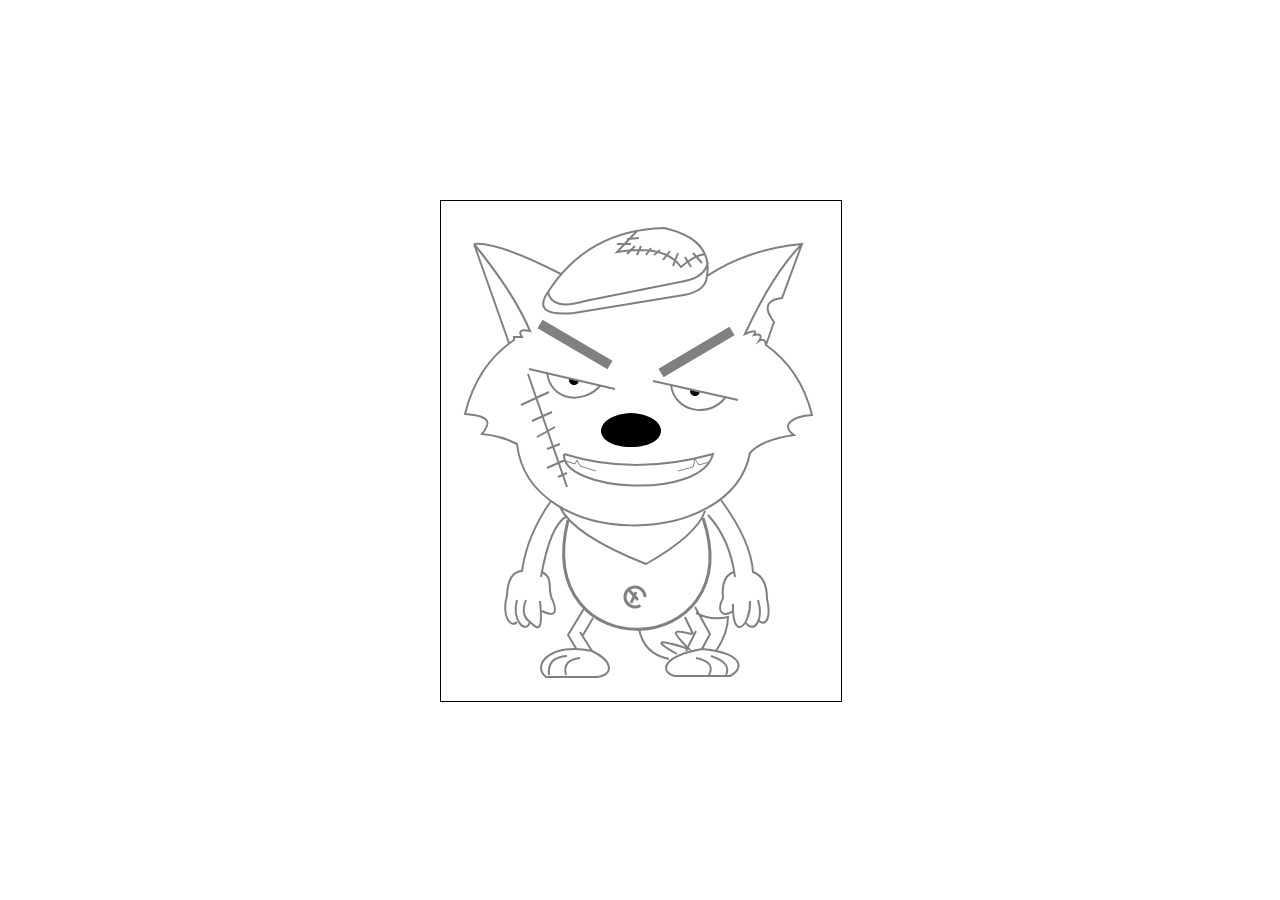
<file: canvas/draw-wolf/index.html>
<!DOCTYPE html>
<html lang="en">
<head>
    <meta charset="UTF-8">
    <meta name="viewport" content="width=device-width, initial-scale=1.0">
    <meta http-equiv="X-UA-Compatible" content="ie=edge">
    <title>Draw Wolf</title>
    <link rel="shortcut icon" href="../../assets/images/icon/favicon.ico" type="image/x-icon">
    <link rel="stylesheet" href="../draw-wolf/assets/css/style.css">
</head>
<body>
    <canvas id="canvas">
        Canvas Not Support
    </canvas>
    <script src="../draw-wolf/assets/js/app.js"></script>
</body>
</html>
</file>
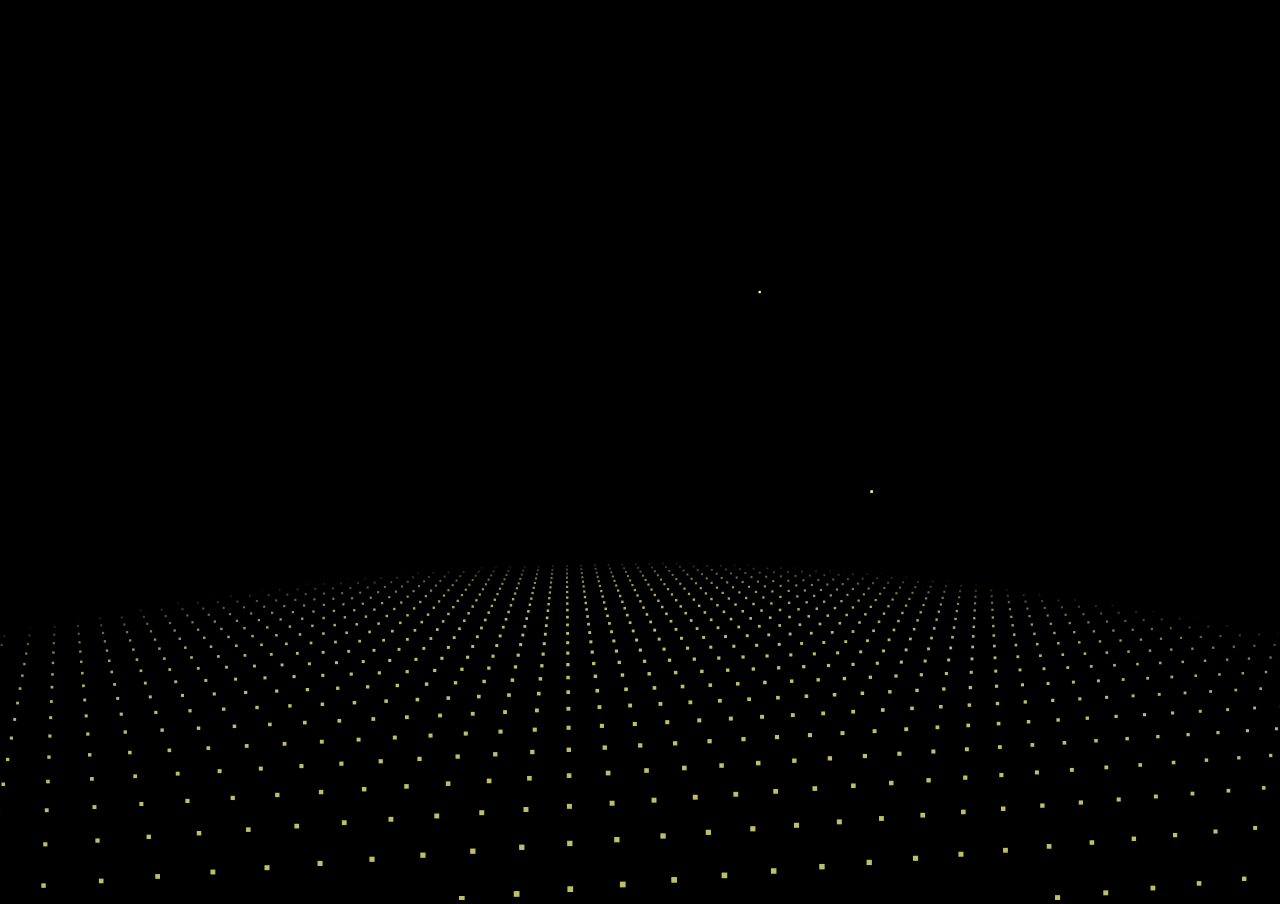
<file: canvas/fire-works/index.html>
<!DOCTYPE html>
<html lang="en">

<head>
    <meta charset="UTF-8">
    <meta name="viewport" content="width=device-width, initial-scale=1.0">
    <meta http-equiv="X-UA-Compatible" content="ie=edge">
    <title>FireWorks</title>
    <link rel="shortcut icon" href="../../assets/images/icon/favicon.ico" type="image/x-icon">
    <link rel="stylesheet" href="./assets/css/style.css">
</head>

<body>
    <canvas id="canvas"></canvas>
    <script src="./assets/js/app.js"></script>
</body>

</html>
</file>
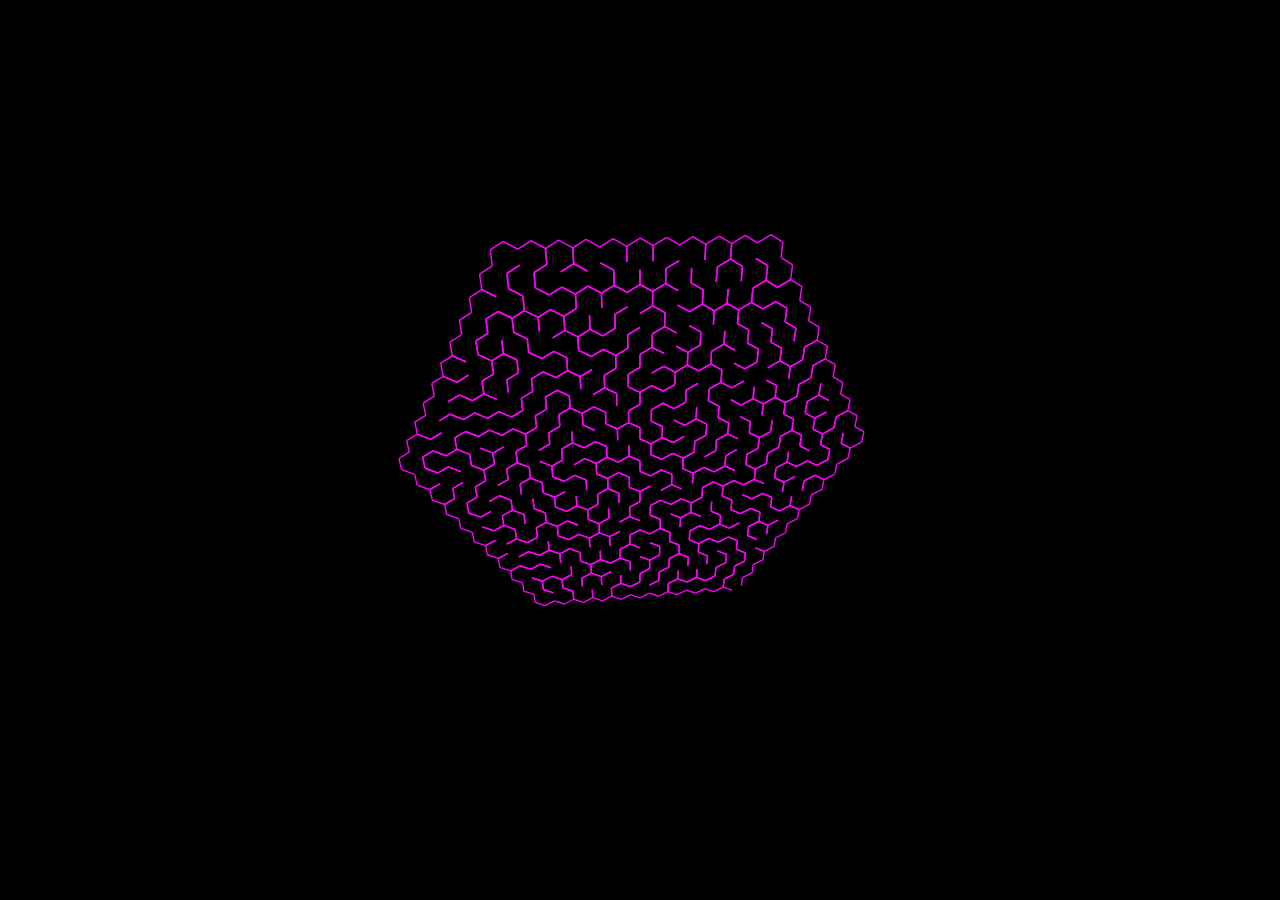
<file: canvas/hex/index.html>
<!DOCTYPE html>
<html lang="en">

<head>
    <meta charset="UTF-8">
    <meta name="viewport" content="width=device-width, initial-scale=1.0">
    <meta http-equiv="X-UA-Compatible" content="ie=edge">
    <title>Hex</title>
    <link rel="shortcut icon" href="../../assets/images/icon/favicon.ico" type="image/x-icon">
    <link rel="stylesheet" href="./assets/css/style.css">
</head>

<body>
    <script src="./assets/js/app.js"></script>
</body>

</html>
</file>
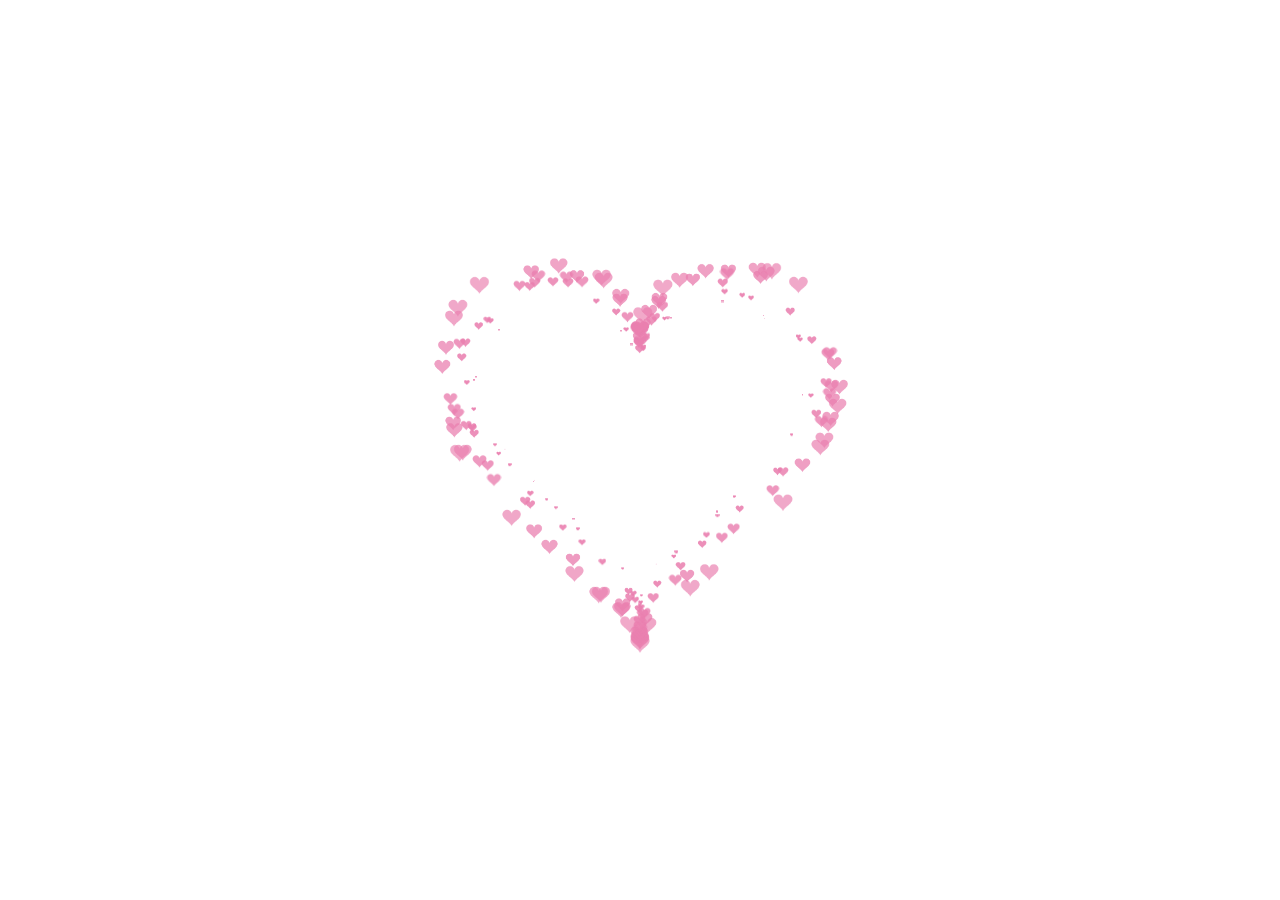
<file: canvas/love/index.html>
<!DOCTYPE html>
<html lang="en">

<head>
    <meta charset="UTF-8">
    <meta name="viewport" content="width=device-width, initial-scale=1.0">
    <meta http-equiv="X-UA-Compatible" content="ie=edge">
    <title>Canvas 绘制一个❤</title>
    <link rel="shortcut icon" href="../../assets/images/icon/favicon.ico" type="image/x-icon">
    <link rel="stylesheet" href="./assets/css/style.css">
</head>

<body>
    <canvas id="pinkboard">
        Canvas Not Support
    </canvas>
    <script src="./assets/js/app.js"></script>
</body>

</html>
</file>
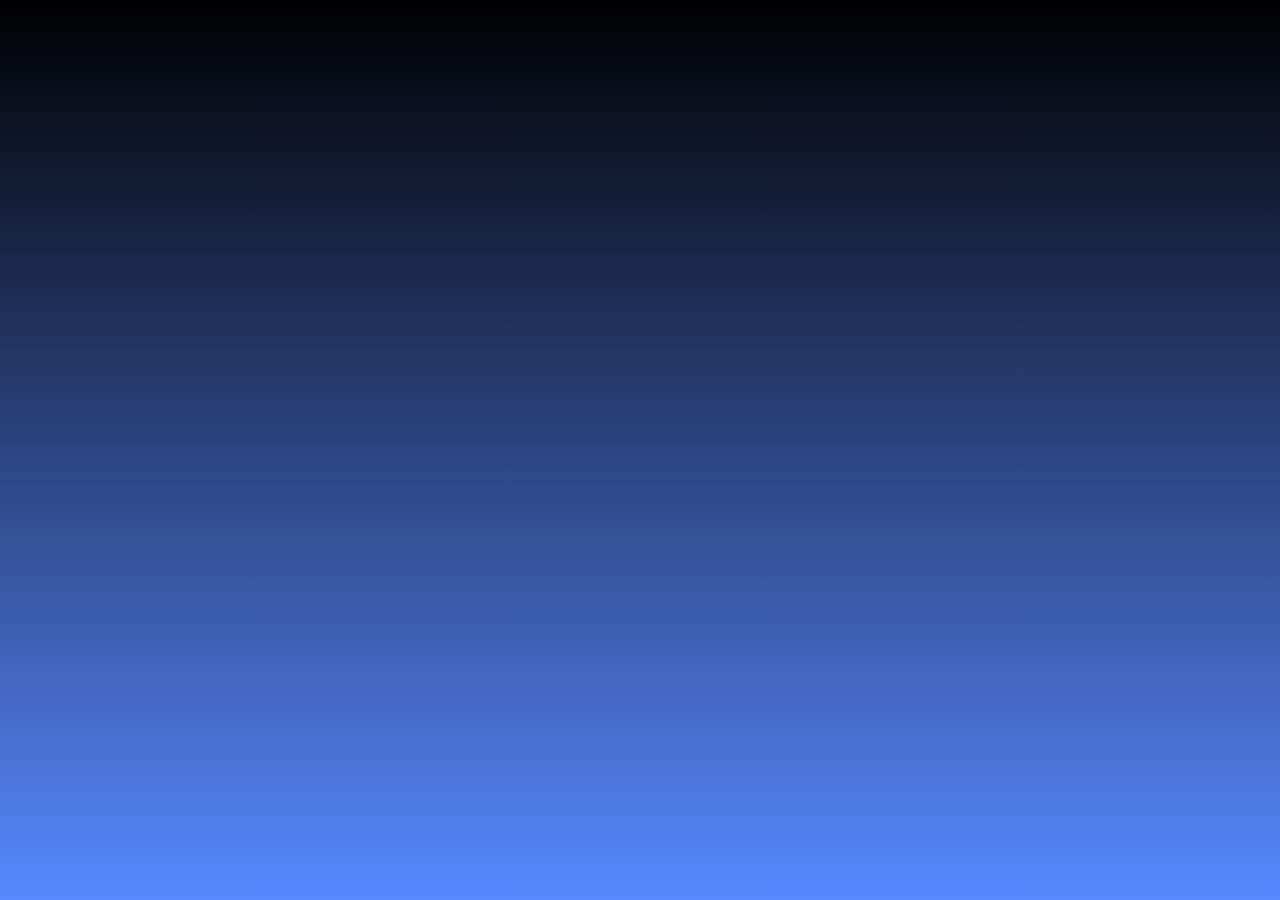
<file: canvas/night-sky/index.html>
<!DOCTYPE html>
<html lang="en">

<head>
    <meta charset="UTF-8">
    <meta name="viewport" content="width=device-width, initial-scale=1.0">
    <meta http-equiv="X-UA-Compatible" content="ie=edge">
    <title>Night Sky</title>
    <link rel="shortcut icon" href="../../assets/images/icon/favicon.ico" type="image/x-icon">
    <link rel="stylesheet" href="./assets/css/style.css">
</head>

<body>
    <div class="filter"></div>
</body>

</html>
</file>
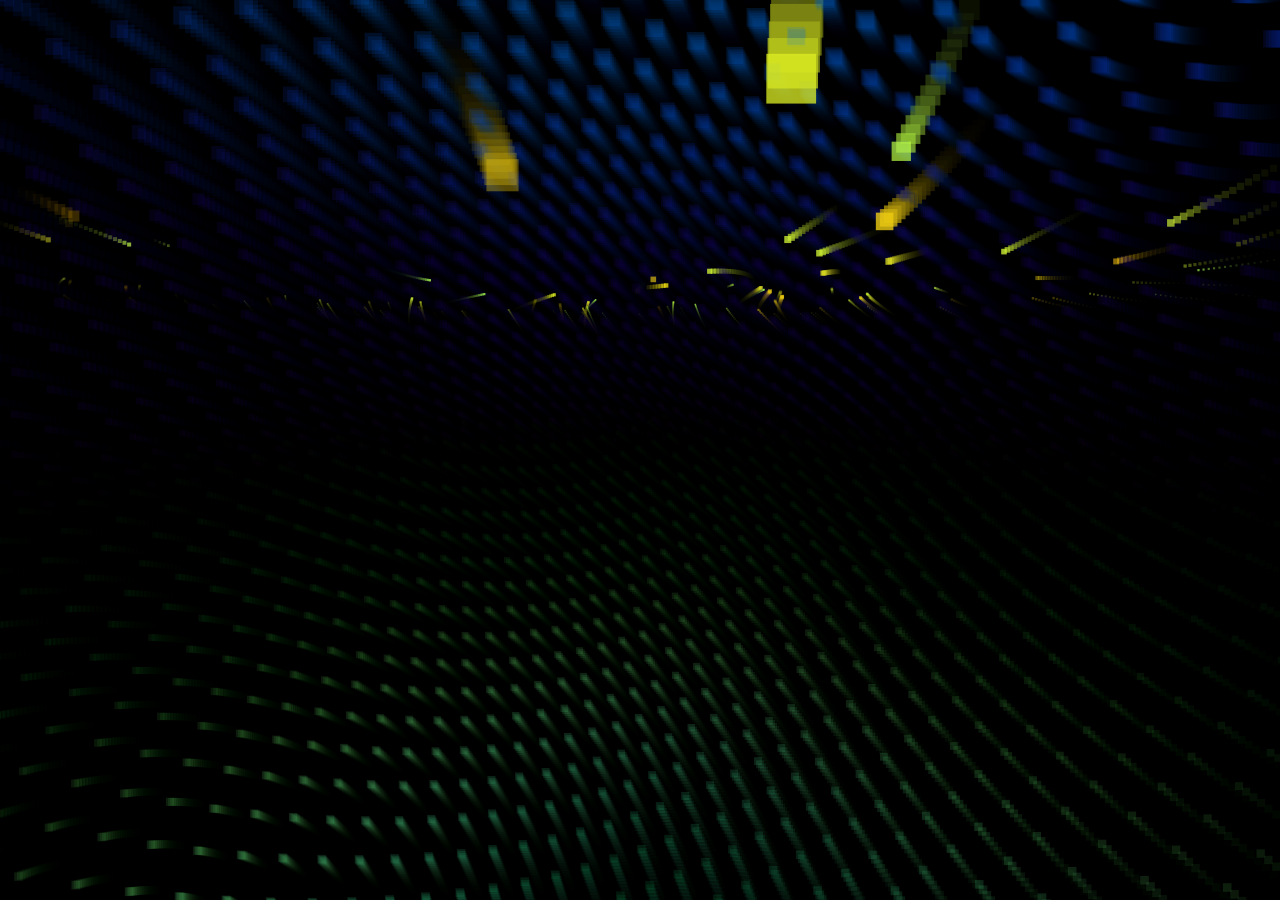
<file: canvas/storm/index.html>
<!DOCTYPE html>
<html lang="en">
<head>
    <meta charset="UTF-8">
    <title>js粒子旋风</title>
    <style type="text/css">
        html,body{
            margin:0px;
            width:100%;
            height:100%;
            overflow:hidden;
            background:#000;
        }

        #canvas{
            position:absolute;
            width:100%;
            height:100%;
        }
    </style>
</head>
<body>
    <canvas id="canvas"></canvas>

    <script>
        function project3D(x,y,z,vars){

            var p,d;
            x-=vars.camX;
            y-=vars.camY-8;
            z-=vars.camZ;
            p=Math.atan2(x,z);
            d=Math.sqrt(x*x+z*z);
            x=Math.sin(p-vars.yaw)*d;
            z=Math.cos(p-vars.yaw)*d;
            p=Math.atan2(y,z);
            d=Math.sqrt(y*y+z*z);
            y=Math.sin(p-vars.pitch)*d;
            z=Math.cos(p-vars.pitch)*d;
            var rx1=-1000;
            var ry1=1;
            var rx2=1000;
            var ry2=1;
            var rx3=0;
            var ry3=0;
            var rx4=x;
            var ry4=z;
            var uc=(ry4-ry3)*(rx2-rx1)-(rx4-rx3)*(ry2-ry1);
            var ua=((rx4-rx3)*(ry1-ry3)-(ry4-ry3)*(rx1-rx3))/uc;
            var ub=((rx2-rx1)*(ry1-ry3)-(ry2-ry1)*(rx1-rx3))/uc;
            if(!z)z=0.000000001;
            if(ua>0&&ua<1&&ub>0&&ub<1){
                return {
                    x:vars.cx+(rx1+ua*(rx2-rx1))*vars.scale,
                    y:vars.cy+y/z*vars.scale,
                    d:(x*x+y*y+z*z)
                };
            }else{
                return { d:-1 };
            }
        }


        function elevation(x,y,z){

            var dist = Math.sqrt(x*x+y*y+z*z);
            if(dist && z/dist>=-1 && z/dist <=1) return Math.acos(z / dist);
            return 0.00000001;
        }


        function rgb(col){

            col += 0.000001;
            var r = parseInt((0.5+Math.sin(col)*0.5)*16);
            var g = parseInt((0.5+Math.cos(col)*0.5)*16);
            var b = parseInt((0.5-Math.sin(col)*0.5)*16);
            return "#"+r.toString(16)+g.toString(16)+b.toString(16);
        }


        function interpolateColors(RGB1,RGB2,degree){

            var w2=degree;
            var w1=1-w2;
            return [w1*RGB1[0]+w2*RGB2[0],w1*RGB1[1]+w2*RGB2[1],w1*RGB1[2]+w2*RGB2[2]];
        }


        function rgbArray(col){

            col += 0.000001;
            var r = parseInt((0.5+Math.sin(col)*0.5)*256);
            var g = parseInt((0.5+Math.cos(col)*0.5)*256);
            var b = parseInt((0.5-Math.sin(col)*0.5)*256);
            return [r, g, b];
        }


        function colorString(arr){

            var r = parseInt(arr[0]);
            var g = parseInt(arr[1]);
            var b = parseInt(arr[2]);
            return "#"+("0" + r.toString(16) ).slice (-2)+("0" + g.toString(16) ).slice (-2)+("0" + b.toString(16) ).slice (-2);
        }


        function process(vars){


            if(vars.points.length<vars.initParticles) for(var i=0;i<5;++i) spawnParticle(vars);
            var p,d,t;

            p = Math.atan2(vars.camX, vars.camZ);
            d = Math.sqrt(vars.camX * vars.camX + vars.camZ * vars.camZ);
            d -= Math.sin(vars.frameNo / 80) / 25;
            t = Math.cos(vars.frameNo / 300) / 165;
            vars.camX = Math.sin(p + t) * d;
            vars.camZ = Math.cos(p + t) * d;
            vars.camY = -Math.sin(vars.frameNo / 220) * 15;
            vars.yaw = Math.PI + p + t;
            vars.pitch = elevation(vars.camX, vars.camZ, vars.camY) - Math.PI / 2;

            var t;
            for(var i=0;i<vars.points.length;++i){

                x=vars.points[i].x;
                y=vars.points[i].y;
                z=vars.points[i].z;
                d=Math.sqrt(x*x+z*z)/1.0075;
                t=.1/(1+d*d/5);
                p=Math.atan2(x,z)+t;
                vars.points[i].x=Math.sin(p)*d;
                vars.points[i].z=Math.cos(p)*d;
                vars.points[i].y+=vars.points[i].vy*t*((Math.sqrt(vars.distributionRadius)-d)*2);
                if(vars.points[i].y>vars.vortexHeight/2 || d<.25){
                    vars.points.splice(i,1);
                    spawnParticle(vars);
                }
            }
        }

        function drawFloor(vars){

            var x,y,z,d,point,a;
            for (var i = -25; i <= 25; i += 1) {
                for (var j = -25; j <= 25; j += 1) {
                    x = i*2;
                    z = j*2;
                    y = vars.floor;
                    d = Math.sqrt(x * x + z * z);
                    point = project3D(x, y-d*d/85, z, vars);
                    if (point.d != -1) {
                        size = 1 + 15000 / (1 + point.d);
                        a = 0.15 - Math.pow(d / 50, 4) * 0.15;
                        if (a > 0) {
                            vars.ctx.fillStyle = colorString(interpolateColors(rgbArray(d/26-vars.frameNo/40),[0,128,32],.5+Math.sin(d/6-vars.frameNo/8)/2));
                            vars.ctx.globalAlpha = a;
                            vars.ctx.fillRect(point.x-size/2,point.y-size/2,size,size);
                        }
                    }
                }
            }
            vars.ctx.fillStyle = "#82f";
            for (var i = -25; i <= 25; i += 1) {
                for (var j = -25; j <= 25; j += 1) {
                    x = i*2;
                    z = j*2;
                    y = -vars.floor;
                    d = Math.sqrt(x * x + z * z);
                    point = project3D(x, y+d*d/85, z, vars);
                    if (point.d != -1) {
                        size = 1 + 15000 / (1 + point.d);
                        a = 0.15 - Math.pow(d / 50, 4) * 0.15;
                        if (a > 0) {
                            vars.ctx.fillStyle = colorString(interpolateColors(rgbArray(-d/26-vars.frameNo/40),[32,0,128],.5+Math.sin(-d/6-vars.frameNo/8)/2));
                            vars.ctx.globalAlpha = a;
                            vars.ctx.fillRect(point.x-size/2,point.y-size/2,size,size);
                        }
                    }
                }
            }
        }

        function sortFunction(a,b){
            return b.dist-a.dist;
        }

        function draw(vars){

            vars.ctx.globalAlpha=.15;
            vars.ctx.fillStyle="#000";
            vars.ctx.fillRect(0, 0, canvas.width, canvas.height);

            drawFloor(vars);

            var point,x,y,z,a;
            for(var i=0;i<vars.points.length;++i){
                x=vars.points[i].x;
                y=vars.points[i].y;
                z=vars.points[i].z;
                point=project3D(x,y,z,vars);
                if(point.d != -1){
                    vars.points[i].dist=point.d;
                    size=1+vars.points[i].radius/(1+point.d);
                    d=Math.abs(vars.points[i].y);
                    a = .8 - Math.pow(d / (vars.vortexHeight/2), 1000) * .8;
                    vars.ctx.globalAlpha=a>=0&&a<=1?a:0;
                    vars.ctx.fillStyle=rgb(vars.points[i].color);
                    if(point.x>-1&&point.x<vars.canvas.width&&point.y>-1&&point.y<vars.canvas.height)vars.ctx.fillRect(point.x-size/2,point.y-size/2,size,size);
                }
            }
            vars.points.sort(sortFunction);
        }


        function spawnParticle(vars){

            var p,ls;
            pt={};
            p=Math.PI*2*Math.random();
            ls=Math.sqrt(Math.random()*vars.distributionRadius);
            pt.x=Math.sin(p)*ls;
            pt.y=-vars.vortexHeight/2;
            pt.vy=vars.initV/20+Math.random()*vars.initV;
            pt.z=Math.cos(p)*ls;
            pt.radius=200+800*Math.random();
            pt.color=pt.radius/1000+vars.frameNo/250;
            vars.points.push(pt);
        }

        function frame(vars) {

            if(vars === undefined){
                var vars={};
                vars.canvas = document.querySelector("canvas");
                vars.ctx = vars.canvas.getContext("2d");
                vars.canvas.width = document.body.clientWidth;
                vars.canvas.height = document.body.clientHeight;
                window.addEventListener("resize", function(){
                    vars.canvas.width = document.body.clientWidth;
                    vars.canvas.height = document.body.clientHeight;
                    vars.cx=vars.canvas.width/2;
                    vars.cy=vars.canvas.height/2;
                }, true);
                vars.frameNo=0;

                vars.camX = 0;
                vars.camY = 0;
                vars.camZ = -14;
                vars.pitch = elevation(vars.camX, vars.camZ, vars.camY) - Math.PI / 2;
                vars.yaw = 0;
                vars.cx=vars.canvas.width/2;
                vars.cy=vars.canvas.height/2;
                vars.bounding=10;
                vars.scale=500;
                vars.floor=26.5;

                vars.points=[];
                vars.initParticles=700;
                vars.initV=.01;
                vars.distributionRadius=800;
                vars.vortexHeight=25;
            }

            vars.frameNo++;
            requestAnimationFrame(function() {
                frame(vars);
            });

            process(vars);
            draw(vars);
        }
        frame();
    </script>
</body>
</html>
</file>
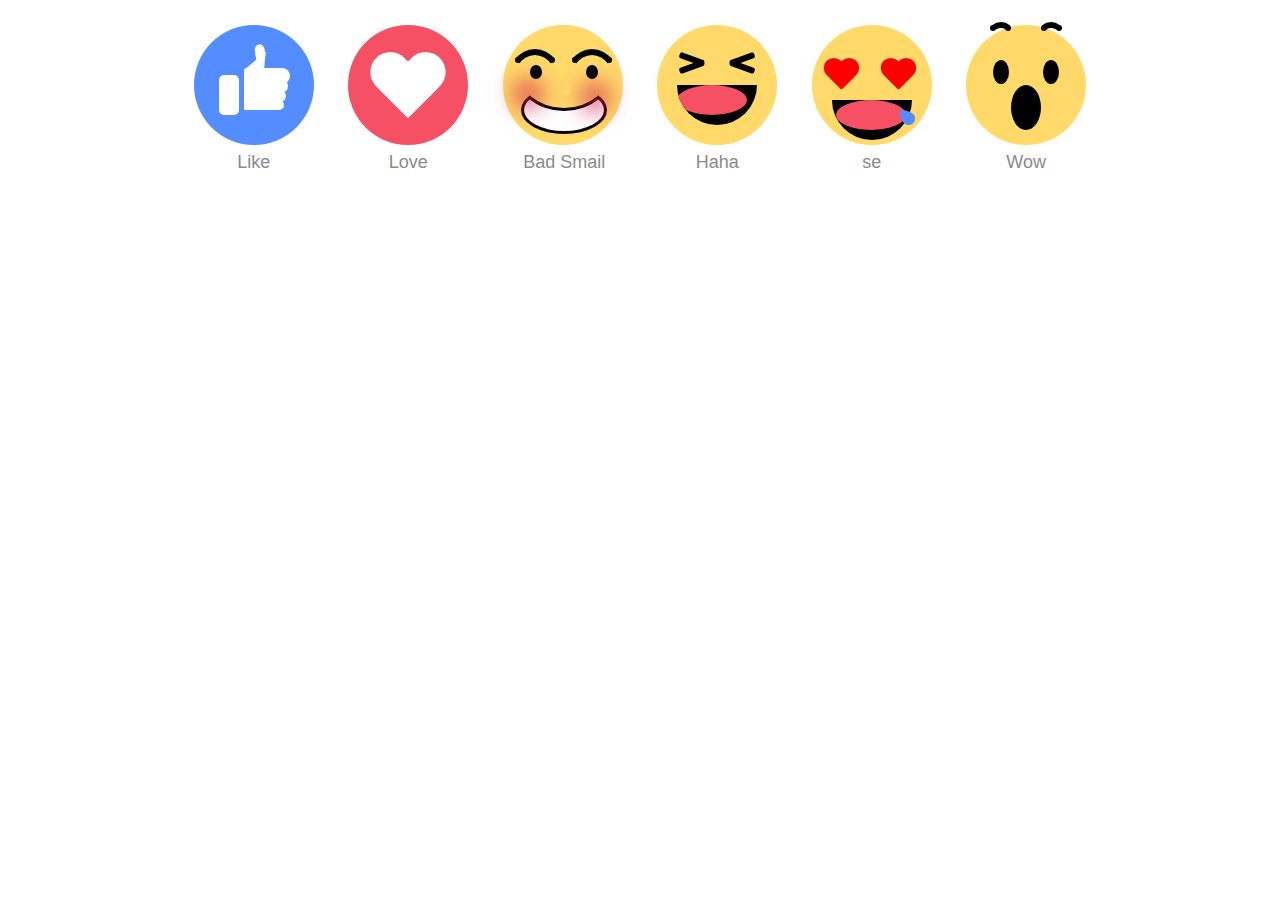
<file: other/emoji/index.html>
<!DOCTYPE html>
<html lang="en">

<head>
    <meta charset="UTF-8">
    <title>Emoji 表情包</title>
    <link rel="shortcut icon" href="../../assets/images/icon/favicon.ico" type="image/x-icon">
    <link rel="stylesheet" href="./assets/css/style.css">
</head>

<body>
    <!--Like-->
    <div class="emoji  emoji-like">
        <div class="emoji-hand">
            <div class="emoji-thumb"></div>
        </div>
    </div>
    <!--Love-->
    <div class="emoji emoji-love">
        <div class="emoji-heart">
        </div>
    </div>
    <!--BadSmail-->
    <div class="emoji emoji-badSmail">
        <div class="emoji-face">
            <div class="emoji-eyebrows"></div>
            <div class="emoji-eyes"></div>
            <div class="emoji-mouth">
            </div>
        </div>
    </div>
    <!--Haha-->
    <div class="emoji  emoji-haha">
        <div class="emoji-face animation-haha">
            <div class="emoji-eyes"></div>
            <div class="emoji-mouth">
                <div class="emoji-tongue"></div>
            </div>
        </div>
    </div>
    <!--Se-->
    <div class="emoji emoji-se">
        <div class="emoji-face">
            <div class="emoji-eyes"></div>
            <div class="emoji-eyes" style="left: calc(50%)"></div>
            <div class="emoji-mouth">
                <div class="emoji-tongue"></div>
            </div>
        </div>
    </div>
    <!--Wow-->
    <div class="emoji emoji-wow">
        <div class="emoji-face">
            <div class="emoji-eyebrows"></div>
            <div class="emoji-eyes"></div>
            <div class="emoji-mouth">
                <div class="emoji-tongue"></div>
            </div>
        </div>
    </div>
</body>

</html>
</file>
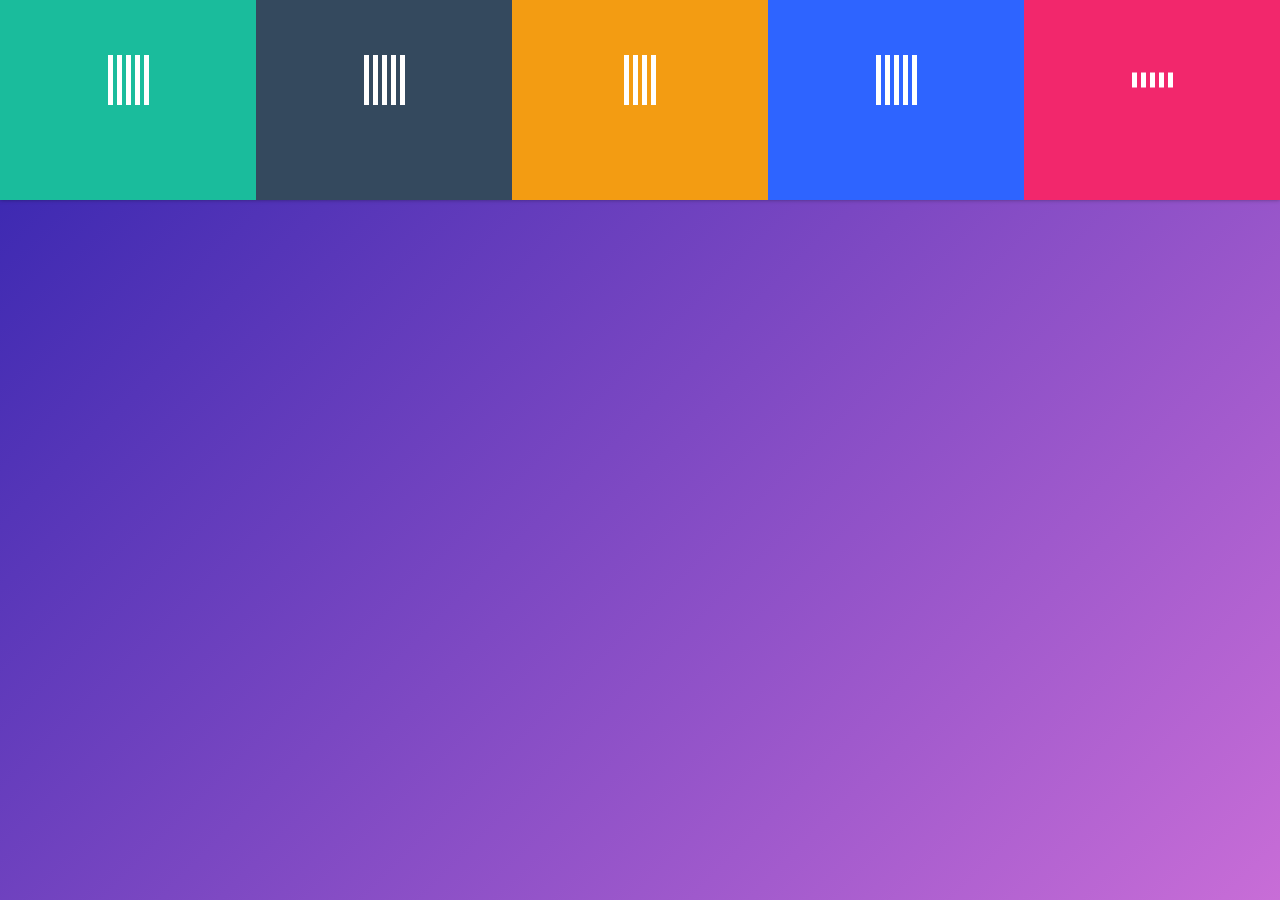
<file: other/loading/index.html>
<!DOCTYPE html>
<html lang="en">

<head>
    <meta charset="UTF-8">
    <meta name="viewport" content="width=device-width, initial-scale=1.0">
    <meta http-equiv="X-UA-Compatible" content="ie=edge">
    <title>Loading</title>
    <link rel="shortcut icon" href="../../assets/images/icon/favicon.ico" type="image/x-icon">
    <link rel="stylesheet" href="./assets/css/style.css">
</head>

<body>
    <div class="container">
        <section class="line" id="demo1">
            <i></i>
            <i></i>
            <i></i>
            <i></i>
            <i></i>
        </section>
        <section class="line" id="demo2">
            <i></i>
            <i></i>
            <i></i>
            <i></i>
            <i></i>
        </section>
        <section class="line" id="demo3">
            <i></i>
            <i></i>
            <i></i>
            <i></i>
        </section>
        <section class="line" id="demo4">
            <i></i>
            <i></i>
            <i></i>
            <i></i>
            <i></i>
        </section>
        <section class="line" id="demo5">
            <i></i>
            <i></i>
            <i></i>
            <i></i>
            <i></i>
        </section>
    </div>
</body>

</html>
</file>
<file: canvas/draw-wolf/assets/css/style.css>
*{ padding: 0; margin: 0; list-style: none; }
#canvas{ position: absolute; left: 50%; top: 50%; border: 1px solid #000; margin:-250px 0 0 -200px; }
</file>
<file: canvas/fire-works/assets/css/style.css>
html,
body {
    margin: 0px;
    width: 100%;
    height: 100%;
    overflow: hidden;
    background: #000;
}

#canvas {
    width: 100%;
    height: 100%;
}
</file>
<file: canvas/hex/assets/css/style.css>
html,
body {
    margin: 0;
    width: 100%;
    height: 100%;
    overflow: hidden;
    background: #000;
}

canvas {
    position: absolute;
    width: 100%;
    height: 100%;
    cursor: crosshair;
}
</file>
<file: canvas/love/assets/css/style.css>
html, body {
    height: 100%;
    padding: 0;
    margin: 0;
}
canvas {
    position: absolute;
    width: 100%;
    height: 100%;
}
</file>
<file: canvas/night-sky/assets/css/style.css>
html,
body {
    margin: 0;
    padding: 0;
    width: 100%;
    height: 100%;
    background: #000;
    background:linear-gradient(to bottom,#000 0%,#5788fe 100%);
    overflow: hidden;
}

.filter {
    position: absolute;
}
</file>
<file: other/emoji/assets/css/style.css>
/*========== basic style =========*/
body {
    text-align: center;
    margin: 10px auto 0;
    font-family: "Lucida Sans Unicode", "Lucida Grande", sans-serif;
}
.emoji {
    width: 120px;
    height: 120px;
    margin: 15px;
    background: #FFDA6A;
    display: inline-block;
    border-radius: 50%;
    position: relative;
}
.emoji:after {
    position: absolute;
    bottom: -28px;
    font-size: 18px;
    width: 60px;
    left: calc(50% - 30px);
    color: #8A8A8A;
}
.emoji-face{
    width: inherit;
    height: inherit;
}
.emoji-face,.emoji-eyebrows,.emoji-eyes,.emoji-mouth,.emoji-tooth,.emoji-hand, .emoji-thumb,.emoji-heart {
    position: absolute;
}
.emoji-face:before,.emoji-face:after,.emoji-eyebrows:before,.emoji-eyebrows:after,.emoji-eyes:before,.emoji-eyes:after,
.emoji-mouth:before,.emoji-mouth:after,.emoji-tooth:before,.emoji-tooth:after,
.emoji-hand:before, .emoji-hand:after, .emoji-thumb:before, .emoji-thumb:after,.emoji-heart:before,.emoji-heart:after {
    position: absolute;
    content: '';
}

/*========= emoji style by Like  ===========*/
.emoji-like {
    background: #548DFF;
}
.emoji-like:after{
    content: "Like";
}
.emoji-like .emoji-hand{
    left: 25px;
    bottom: 30px;
    width: 20px;
    height: 40px;
    background: #FFFFFF;
    border-radius: 5px;
    z-index: 0;
    animation: hands-up 2s linear infinite;
}
.emoji-like .emoji-hand:before{
    left: 25px;
    bottom: 5px;
    width:40px;
    height:10px ;
    background: inherit;
    border-radius:2px 10px 10px 2px ;
    box-shadow: 1px -9px 0 1px #FFFFFF,
                2px -19px 0 2px  #FFFFFF,
                3px -29px 0 3px #FFFFFF ;
}

.emoji-like .emoji-thumb {
    border-bottom: 20px solid #FFFFFF;
    border-left: 20px solid transparent;
    top: -25px;
    right: -25px;
    z-index: 2;
    transform: rotate(5deg);
    transform-origin: 0% 100%;
    animation: thumbs-up 5s linear infinite;
}
.emoji-like .emoji-thumb:before {
    left: -11px;
    top:-7px;
    width: 10px;
    height: 12px;
    background: #FFFFFF;
    border-radius: 50% 50% 0 0;
    transform: rotate(-15deg);
    box-shadow: -1px 4px 0 -1px #FFFFFF;
}
@keyframes hands-up {
    25% {
        transform: rotate(15deg);
    }
    50% {
        transform: rotate(-15deg) translateY(-10px);
    }
    75%, 100% {
        transform: rotate(0deg);
    }
}
@keyframes thumbs-up {
    25% {
        transform: rotate(20deg);
    }
    50%, 100% {
        transform: rotate(5deg);
    }
}

/*========= emoji style by Love  ===========*/
.emoji-love{
    background: #F55064;
}
.emoji-love:after{
    content: "Love";
}
.emoji-love .emoji-heart{
    left: calc(50% - 40px);
    top: calc(50% - 40px);
    width:80px;
    height: 80px;
    animation: heart-beat 2s linear infinite;
}
.emoji-love .emoji-heart:after,.emoji-love .emoji-heart:before{
    left: calc(50% - 20px);
    top: calc(50% - 32px);
    width: 40px;
    height: 65px;
    background: #FFFFFF;
    border-radius: 20px 20px 0 0;
}
.emoji-love .emoji-heart:after{
    transform: translate(20px) rotate(-45deg);
    transform-origin: 0 100%;
}
.emoji-love .emoji-heart:before{
    transform: translate(-20px) rotate(45deg);
    transform-origin: 100% 100%;
}
@keyframes heart-beat {
    20%{
        transform: scale(1.1);
    }
    70%{
        transform: scale(0.5);
    }
}

/*============= emoji style by emoji-badSmail ============*/
.emoji-badSmail:after{
    content: 'Bad Smail';
    width: 123px;
    text-align: center;
    left:0;
}
.emoji-badSmail .emoji-eyebrows{
    left: calc(50% - 3px);
    top: calc(50% - 30px);
    height: 6px;
    width: 6px;
    border-radius: 50%;
    background: transparent;
    box-shadow: -11px 2px 0 #000,
                 46px 2px 0 #000,
                 12px 2px 0 #000,
                -45px 2px 0 #000; 
    z-index: 99;
    animation:eyebrows-up 0.5s ease-in  infinite ;
}
.emoji-badSmail .emoji-eyebrows::before,
.emoji-badSmail .emoji-eyebrows::after{
    width: 60px;
    height: 80px;
    border: solid 6px transparent;
    border-radius: 50%;
    border-top-color: #000;
    -webkit-box-sizing: border-box;
    -moz-box-sizing: border-box;
    box-sizing: border-box;
    top: -6px;
}
.emoji-badSmail .emoji-eyebrows::before{
    margin-left: -58px;
}
.emoji-badSmail .emoji-eyebrows::after{
    margin-left: -1px;
}
.emoji-badSmail .emoji-eyes{
    left: calc(50% - 5px);
    top: calc(50% - 20px);
    width: 12px;
    height: 14px;
    border-radius: 50%;
    background: transparent;
    box-shadow: 28px 0 0 0 #000000, -28px 0 0 0 #000000;
    z-index: 99;
}

.emoji-badSmail .emoji-mouth {
    top: calc(50% + 1px);
    left: calc(50% - 42px);
    width: 80px;
    height: 42px;
    background: #FFFFFF;
    border: solid 3px #000000;
    border-top-color: transparent;
    border-radius: 50%;
}
.emoji-badSmail .emoji-mouth:after{
    top: calc(50% - 85px);
    left:-10px;
    width: 94px;
    height: 80px;
    background: #FFDA6A;
    border: 3px solid #000000;
    border-color: transparent;;
    border-bottom-color: #000000;
    border-radius: 50%;
    z-index: 1;
}
.emoji-badSmail .emoji-mouth::before{
    width: 6px;
    height: 6px;
    background: transparent;
    border-radius: 50%;
    box-shadow: -39px 2px 25px 10px #D5234C,
                 28px 5px 25px 10px #D5234C;
    z-index:9;
}

@keyframes eyebrows-up {
    20%{
        transform: translateY(-10px);
    }
    100%{
        transform: translateY(5px);
    }
}

/* 
.emoji-badSmail .emoji-eyebrows{
    left: calc(50% - 3px);
    top:calc(50% - 10px);
    height: 10px;
    width: 10px;
    border-radius: 50%;
    background: transparent;
    box-shadow: -25px 0 0 0 #000000 ,25px 0 0 0 #000000;
    z-index: 99;
}
.emoji-badSmail .emoji-eyebrows:before,.emoji-badSmail .emoji-eyebrows:after{
    top:-15px;
    left: calc(50% + 10px);
    width: 30px;
    height: 30px;
    box-sizing: border-box;
    border-radius: 40%;
    border:5px solid #000000;
    border-color: #000000 #000000 transparent  transparent;
    transform: rotate(-45deg);
    animation:eyebrows-up 0.3s  infinite ;
}
.emoji-badSmail .emoji-eyebrows:before {
    margin-left: -50px;
}

 */

/*============= emoji style by emoji-haha ============*/
.emoji-haha:after{
    content: "Haha";
}
.animation-haha{
    animation: haha-face 2s linear infinite;
}
.emoji-haha .emoji-eyes{
    width: 26px;
    height: 6px;
    border-radius: 2px;
    left: calc(50% - 13px);
    top: 35px;
    transform: rotate(20deg);
    background: transparent;
    box-shadow: -25px 5px 0 0 #000000, 25px -5px 0 0 #000000;
}
.emoji-haha .emoji-eyes:after {
    left: 0;
    top: 0;
    width: 26px;
    height: 6px;
    border-radius: 2px;
    transform: rotate(-40deg);
    background: transparent;
    box-shadow: -25px -5px 0 0 #000000, 25px 5px 0 0 #000000;
}
.emoji-haha .emoji-mouth {
    width: 80px;
    height: 40px;
    left: calc(50% - 40px);
    top: 50%;
    background: #000000;
    border-radius: 0 0 40px 40px;
    overflow: hidden;
    z-index: 1;
    animation: haha-mouth 2s linear infinite;
}
.emoji-haha .emoji-tongue{
    width: 70px;
    height: 30px;
    background: #F55064;
    border-radius: 50%;
}
@keyframes haha-face {
    10% {
        transform: translateY(25px);
    }
    20% {
        transform: translateY(15px);
    }
    30% {
        transform: translateY(25px);
    }
    40% {
        transform: translateY(15px);
    }
    50% {
        transform: translateY(25px);
    }
    60% {
        transform: translateY(0);
    }
    70% {
        transform: translateY(-10px);
    }
    80% {
        transform: translateY(0);
    }
    90% {
        transform: translateY(-10px);
    }
}
@keyframes haha-mouth {
    10% {
        transform: scale(0.6);
        top: 45%;
    }
    20% {
        transform: scale(0.8);
        top: 45%;
    }
    30% {
        transform: scale(0.6);
        top: 45%;
    }
    40% {
        transform: scale(0.8);
        top: 45%;
    }
    50% {
        transform: scale(0.6);
        top: 45%;
    }
    60% {
        transform: scale(1);
        top: 50%;
    }
    70% {
        transform: scale(1.2);
        top: 50%;
    }
    80% {
        transform: scale(1);
        top: 50%;
    }
    90% {
        transform: scale(1.1);
        top: 50%;
    }
}

/*============= emoji style by emoji-se ============*/
.emoji-se:after{
    content: "se";
}
.emoji-se .emoji-eyes{
    top: calc(50% - 40px);
    left: 3px;
    width: 30px;
    height: 30px;
    animation: eyes-beat 1s linear infinite;
}
.emoji-se .emoji-eyes:after,
.emoji-se .emoji-eyes:before{
    width: 20px;
    height: 30px;
    border-radius: 40px 40px 0 0;
    background: red;
}
.emoji-se .emoji-eyes:after{
    transform: translate(-2px) rotate(45deg);
    transform-origin: 0 100%;
}
.emoji-se .emoji-eyes:before{
    transform: translate(5px) rotate(-45deg);
    transform-origin: 100% 100%;
 }
@keyframes eyes-beat {
    50%{
        transform: scale(1.3);
    }
}
.emoji-se .emoji-mouth{
    top:calc(50% + 15px);
    left:calc(50% - 40px);
    width: 80px;
    height: 40px;
    background: #000000;
    border-radius: 0 0 40px 40px;
}
.emoji-se .emoji-mouth:after{
    left: calc(50% + 28px);
    top:10px;
    width: 15px;
    height: 15px;
    background: #548DFF;
    border-radius: 0 100% 40% 50% / 0 50% 40% 100%;
    animation: tear-drop 2s linear infinite;
}

@keyframes tear-drop {
    0%, 100% {
        top: 5px;
        transform: rotate(45deg) scale(0);
    }
    25% {
        transform: rotate(45deg) scale(1);
    }
    49.9% {
        top: 15px;
        transform: rotate(45deg) scale(0);
    }
    50% {
        top: 20px;
        transform: rotate(45deg) scale(0);
    }
    75% {
        transform: rotate(45deg) scale(1);
    }
    99.9% {
        top: 35px;
        transform: rotate(45deg) scale(0);
    }
}

.emoji-se  .emoji-tongue{
    margin-left: 4px;
    width: 70px;
    height: 30px;
    background: #F55064;
    border-radius: 50%;
}

/*============= emoji style by emoji-wow ============*/
.emoji-wow:after {
    content: 'Wow';
}
.emoji-wow .emoji-face {
    animation: wow-face 3s linear infinite;
}
@keyframes wow-face {
    15%, 25% {
        transform: rotate(20deg) translateX(-25px);
    }
    45%, 65% {
        transform: rotate(-20deg) translateX(25px);
    }
    75%, 100% {
        transform: rotate(0deg) translateX(0);
    }
}
.emoji-wow .emoji-eyebrows{
    left: calc(50% - 3px);
    height: 6px;
    width: 6px;
    border-radius: 50%;
    background: transparent;
    box-shadow: -18px 0 0 0 #000000, -33px 0 0 0 #000000, 18px 0 0 0 #000000, 33px 0 0 0 #000000;
    animation: wow-brow 3s linear infinite;
}
@keyframes wow-brow {
    15%, 65% {
        top: 25px;
    }
    75%, 100%, 0% {
        top: 15px;
    }
}
.emoji-wow .emoji-eyebrows::before,
.emoji-wow .emoji-eyebrows::after
{
    width: 24px;
    height: 20px;
    border: 6px solid #000;
    box-sizing: border-box;
    border-radius: 50%;
    border-bottom-color: transparent;
    border-left-color: transparent;
    border-right-color: transparent;
    top: -3px;
    left: calc(50% - 12px);
}
.emoji-wow .emoji-eyebrows:before {
    margin-left: -25px;
}
.emoji-wow .emoji-eyebrows:after {
    margin-left: 25px;
}
.emoji-wow .emoji-eyes{
    width: 16px;
    height: 24px;
    left: calc(50% - 8px);
    top: 35px;
    border-radius: 50%;
    background: transparent;
    box-shadow: 25px 0 0 #000,
               -25px 0 0 #000;
}
.emoji-wow .emoji-mouth{
    width: 30px;
    height: 45px;
    left: calc(50% - 15px);
    top: 50%;
    border-radius: 50%;
    background: #000;
    animation: wow-mouth 3s linear infinite;
}
@keyframes wow-mouth {
    10%, 30% {
        width: 20px;
        height: 20px;
        left: calc(50% - 10px);
    }
    50%, 70% {
        width: 30px;
        height: 40px;
        left: calc(50% - 15px);
    }
    75%, 100% {
        height: 50px;
    }
}
</file>
<file: other/loading/assets/css/style.css>
/*================== Basic ==================*/
html,body{margin:0; padding: 0;}
html {
	height: 100%;
	background: #3023ae;
	background: -moz-linear-gradient(-45deg,  #3023ae 0%, #c86dd7 100%);
	background: -webkit-gradient(linear, left top, right bottom, color-stop(0%,#3023ae), color-stop(100%,#c86dd7));
	background: -webkit-linear-gradient(-45deg,  #3023ae 0%,#c86dd7 100%);
	background: -o-linear-gradient(-45deg,  #3023ae 0%,#c86dd7 100%);
	background: -ms-linear-gradient(-45deg,  #3023ae 0%,#c86dd7 100%);
	background: linear-gradient(135deg,  #3023ae 0%,#c86dd7 100%);
	background-attachment: fixed;
}
body {
	font-family: "Open Sans";
	font-weight: 300;
}
.container {
	background: transparent;
	list-style: none;
	padding: 0;
	-moz-box-shadow: 0px 0px 4px 0px rgba(0,0,0,0.37);
	box-shadow:      0px 0px 4px 0px rgba(0,0,0,0.37);
}
.container::after{
	content: '';
	height: 0;
	display: block;
	clear: both;
}
.container section{
    position: relative;
    float: left;
	width: 20%;
	height: 200px;
	line-height: 200px;
	text-align: center;
    justify-content:center;
}
.line i{
    display: inline-block;
    width: 5px;
    height: 50px;
    background-color: #fff;
}
.position-center{
    position: absolute;
    top: 0;
    right: 0;
    bottom: 0;
    left: 0;
    margin: auto;
}
/*================== 设置每个 section 的背景颜色 ==================*/
.container section:nth-of-type(1) {
	background-color: #1ABC9C;
}
.container section:nth-of-type(2) {
	background-color: #34495E;
}
.container section:nth-of-type(3) {
	background-color: #F39C12;
}
.container section:nth-of-type(4) {
	background-color: #2E64FF;
}
.container section:nth-of-type(5) {
	background-color: #F2276C;
}
.container section:nth-of-type(6) {
	background-color: #A3CF62;
}
.container section:nth-of-type(7) {
	background-color: #f7acbc;
}

/*================== demo1 样式 ==================*/
#demo1 i{
    animation: demo1-loading 1.2s infinite ease-in-out;
}
#demo1 i:nth-of-type(2){
    animation-delay: -1.1s;
}
#demo1 i:nth-of-type(3){
    animation-delay: -1.0s;
}
#demo1 i:nth-of-type(4){
    animation-delay: -0.9s;
}
#demo1 i:nth-of-type(5){
    animation-delay: -0.8s;
}
@keyframes demo1-loading{
    0%,40%,100%{
        transform: scaleY(0.5);
    }
    20%{
        transform: scaleY(1);
    }
}

/*================== demo2 样式 ==================*/
#demo2 i {
    animation: demo2-loading 1s 0.1s infinite cubic-bezier(.2, .68, .18, 1.08);
}
#demo2 i:nth-of-type(2) {
   animation-delay: 0.2s
}
#demo2 i:nth-of-type(3) {
    animation-delay: 0.3s
}
#demo2 i:nth-of-type(4) {
    animation-delay: 0.4s
}
#demo2 i:nth-of-type(5) {
    animation-delay: 0.5s
}
@keyframes demo2-loading{
    0% {
        transform: scaley(1);
    }
    50% {
        transform: scaley(0.4);
    }
    100% {
        transform: scaley(1);
    }
}

/*================== demo3 样式 ==================*/
#demo3 i {
    animation: demo3-loading 0.77s 1.26s  infinite cubic-bezier(.2, .68, .18, 1.08);
}
#demo3 i:nth-of-type(2) {
    animation-delay: 0.29s;
    animation-duration: 0.43s;
 }
 #demo3 i:nth-of-type(3) {
    animation-delay: 0.28s;
    animation-duration: 1.01s;
 }
 #demo3 i:nth-of-type(4) {
    animation-delay: 0.74s;
    animation-duration: 0.73s;
 }

@keyframes demo3-loading {
    0% {
        transform: scaley(1);
    }
    50% {
        transform: scaley(0.4);
    }
    100% {
        transform: scaley(1);
    }
}

/*================== demo4 样式 ==================*/
#demo4 i {
    animation: demo4-loading 0.9s 0s infinite cubic-bezier(.85, .25, .37, .85);
}
#demo4 i:nth-of-type(2),
#demo4 i:nth-of-type(4)  {
    animation-delay: 0.2s !important;
}
#demo4 i:nth-of-type(1),
#demo4 i:nth-of-type(5)  {
    animation-delay: 0.4s !important;
}

@keyframes demo4-loading {
    0% {
        transform: scaley(1);
    }
    50% {
        transform: scaley(0.5);
    }
    100% {
        transform: scaley(1);
    }
}

/*================== demo5 样式 ==================*/

#demo5 i {
    transform: scaley(0.3);
    animation: demo5-loading 0.9s 0.25s infinite cubic-bezier(.11, .49, .38, .78);
}
#demo5 i:nth-of-type(2),
#demo5 i:nth-of-type(4){
    animation-delay: 0.45s !important;
}
#demo5 i:nth-of-type(1),
#demo5 i:nth-of-type(5){
    animation-delay: 0.65s !important;
}

@keyframes demo5-loading {
    0% {
        transform: scaley(0.3);
    }
    50% {
        transform: scaley(1);
    }
    100% {
        transform: scaley(0.3);
    }
}

/*================== demo6 样式 ==================*/
#demo6 .container{
    width: 80px;
    height: 80px;
    box-shadow:none;
}

#demo6 .container:nth-child(2){
    transform: rotate(45deg);
}

#demo6 .container:nth-child(9){
    transform: rotate(90deg);
}

#demo6 .container > i{
    position: absolute;
    display: block;
    width: 15px;
    height: 15px;
    border-radius: 100%;
    background-color: #fff;
    animation: bouncedelay 1.2s infinite ease-in-out;
    animation-fill-mode: both;
}
#demo6 .container > i:nth-of-type(1){
    top: 0;
    left: 0;
}
#demo6 .container > i:nth-of-type(2){
    top: 0;
    right: 0;
}
#demo6 .container > i:nth-of-type(3){
    bottom: 0;
    right: 0;
}
#demo6 .container > i:nth-of-type(4){
    bottom: 0;
    left: 0;
}

#demo6 #container2 > i:nth-of-type(1){
    animation-delay: -1.1s;
}
#demo6 #container3 > i:nth-of-type(1){
    animation-delay: -1s;
}

#demo6 #container1 > i:nth-of-type(2){
    animation-delay: -0.9s;
}
#demo6 #container2 > i:nth-of-type(2){
    animation-delay: -0.8s;
}
#demo6 #container3 > i:nth-of-type(2){
    animation-delay: -0.7s;
}

#demo6 #container1 > i:nth-of-type(3){
    animation-delay: -0.6s;
}
#demo6 #container2 > i:nth-of-type(3){
    animation-delay: -0.5s;
}
#demo6 #container3 > i:nth-of-type(3){
    animation-delay: -0.4s;
}

#demo6 #container1 > i:nth-of-type(4){
    animation-delay: -0.3s;
}
#demo6 #container2 > i:nth-of-type(4){
    animation-delay: -0.2s;
}
#demo6 #container3 > i:nth-of-type(4){
    animation-delay: -0.1s;
}




@keyframes bouncedelay{
    0%,80%,100%{
        transform: scale(0)
    }
    40%{
        transform: scale(1)
    }
}
</file>
